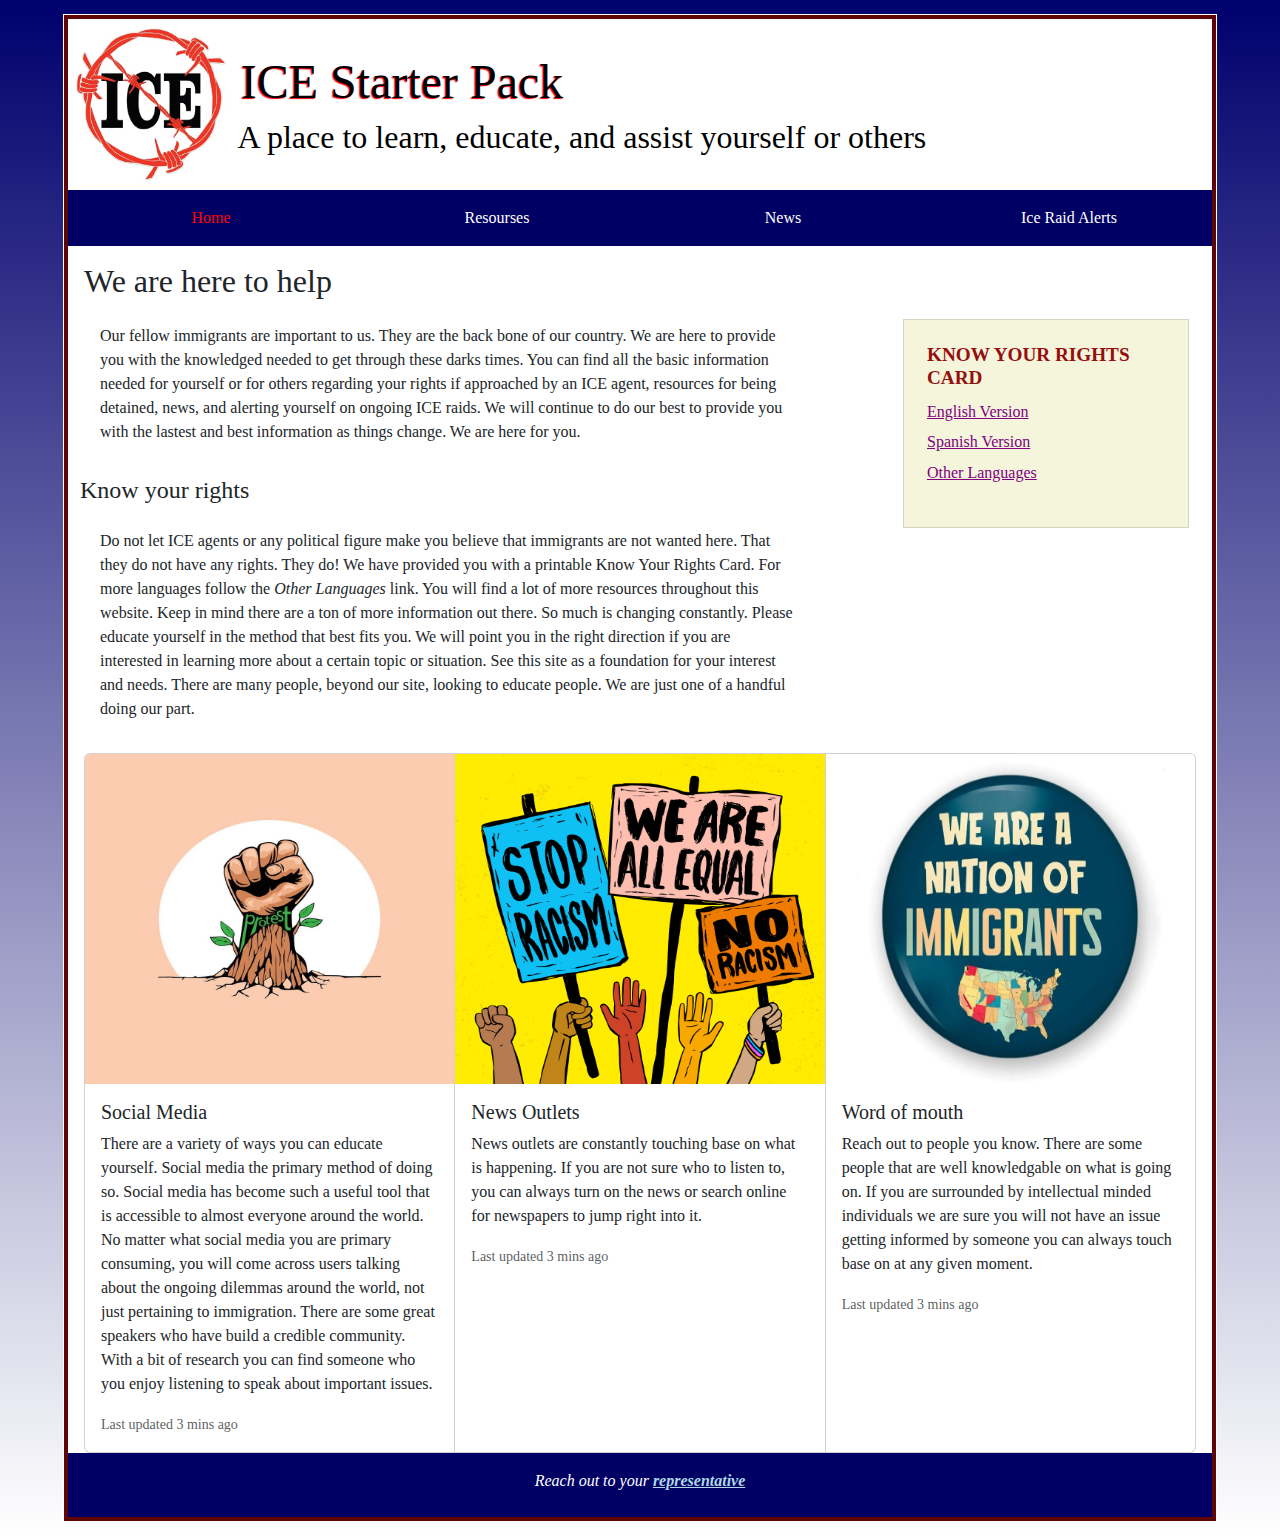
<file: index.html>
<!DOCTYPE html>
<html lang="en">
    <head>
        <meta charset="utf-8">
        <meta name="viewport" content="width=device-width; initial-scale=1">
        <title>Main</title>
        <link rel="stylesheet" href="https://cdn.jsdelivr.net/npm/bootstrap@5.3.8/dist/css/bootstrap.min.css">
        <link rel="stylesheet" href="styles/style.css">
       
    </head>
    <body>
        <header>
            <img src="images/icelogo.jpg" alt="No ICE logo">
            <h1>ICE Starter Pack</h1>
            <h2>A place to learn, educate, and assist yourself or others</h2>
        </header>
        <nav>
            <ul class="top">
                <li class="current"><a href="./index.html">Home</a></li>
                <li><a href="./resources.html">Resourses</a></li>
                <li><a href="./news.html">News</a></li>
                <li><a href="./alerts.html">Ice Raid Alerts</a></li>
            </ul>
        </nav>
        <main>
            <aside>
                <h3><span>KNOW YOUR RIGHTS CARD</span></h3>
                <ul>
                    <li><a href="images/card.png" target="_blank">English Version</a></li>
                    <li><a href="images/spanishcard.png" target="_blank">Spanish Version</a></li>
                    <li><a href="https://www.ilrc.org/red-cards-tarjetas-rojas" target="_blank">Other Languages</a></li>
                </ul>
            </aside>
            <section>
                <h1>We are here to help</h1>
                <p>Our fellow immigrants are important to us. They are the back bone of our country. We are here to provide you with the knowledged needed to get through these darks times. You can find all the basic information needed for yourself or for others regarding your rights if approached by an ICE agent, resources for being detained, news, and alerting yourself on ongoing ICE raids. We will continue to do our best to provide you with the lastest and best information as things change. We are here for you.
                </p>
            </section>
            <section>
                <h2>Know your rights</h2>
                <p>
                    Do not let ICE agents or any political figure make you believe that immigrants are not wanted here. That they do not have any rights. They do!  We have provided you with a printable Know Your Rights Card. For more languages follow the <em>Other Languages</em> link. You will find a lot of more resources throughout this website. Keep in mind there are a ton of more information out there. So much is changing constantly. Please educate yourself in the method that best fits you. We will point you in the right direction if you are interested in learning more about a certain topic or situation. See this site as a foundation for your interest and needs. There are many people, beyond our site, looking to educate people. We are just one of a handful doing our part.
                </p>
            </section>
        </main>
        <div class="card-group">
            <div class="card">
                <img src="./images/logo_protest.jpg" class="card-img-top" alt="protest logo" width="150" height="330">
                <div class="card-body">
                <h5 class="card-title">Social Media</h5>
                <p class="card-text">
                    There are a variety of ways you can educate yourself. Social media the primary method of doing so. Social media has become such a useful tool that is accessible to almost everyone around the world. No matter what social media you are primary consuming, you will come across users talking about the ongoing dilemmas around the world, not just pertaining to immigration. There are some great speakers who have build a credible community. With a bit of research you can find someone who you enjoy listening to speak about important issues.
                </p>
                <p class="card-text"><small class="text-muted">Last updated 3 mins ago</small></p>
                </div>
            </div>
            <div class="card">
                <img src="./images/stop_racism.jpg" class="card-img-top" alt="stop racism" width="150" height="330">
                <div class="card-body">
                <h5 class="card-title">News Outlets</h5>
                <p class="card-text">News outlets are constantly touching base on what is happening. If you are not sure who to listen to, you can always turn on the news or search online for newspapers to jump right into it.</p>
                <p class="card-text"><small class="text-muted">Last updated 3 mins ago</small></p>
                </div>
            </div>
            <div class="card">
                <img src="./images/country_of_immigrants.jpg" class="card-img-top" alt="Country of Immigrants" width="150" height="330">
                <div class="card-body">
                <h5 class="card-title">Word of mouth</h5>
                <p class="card-text">Reach out to people you know. There are some people that are well knowledgable on what is going on. If you are surrounded by intellectual minded individuals we are sure you will not have an issue getting informed by someone you can always touch base on at any given moment.</p>
                <p class="card-text"><small class="text-muted">Last updated 3 mins ago</small></p>
                </div>
            </div>
            </div>
        <footer>
            <p><em>Reach out to your <a href="https://www.house.gov/representatives/find-your-representative" target="_blank">representative</a></em></p>
        </footer>
    </body>
</html>
</file>
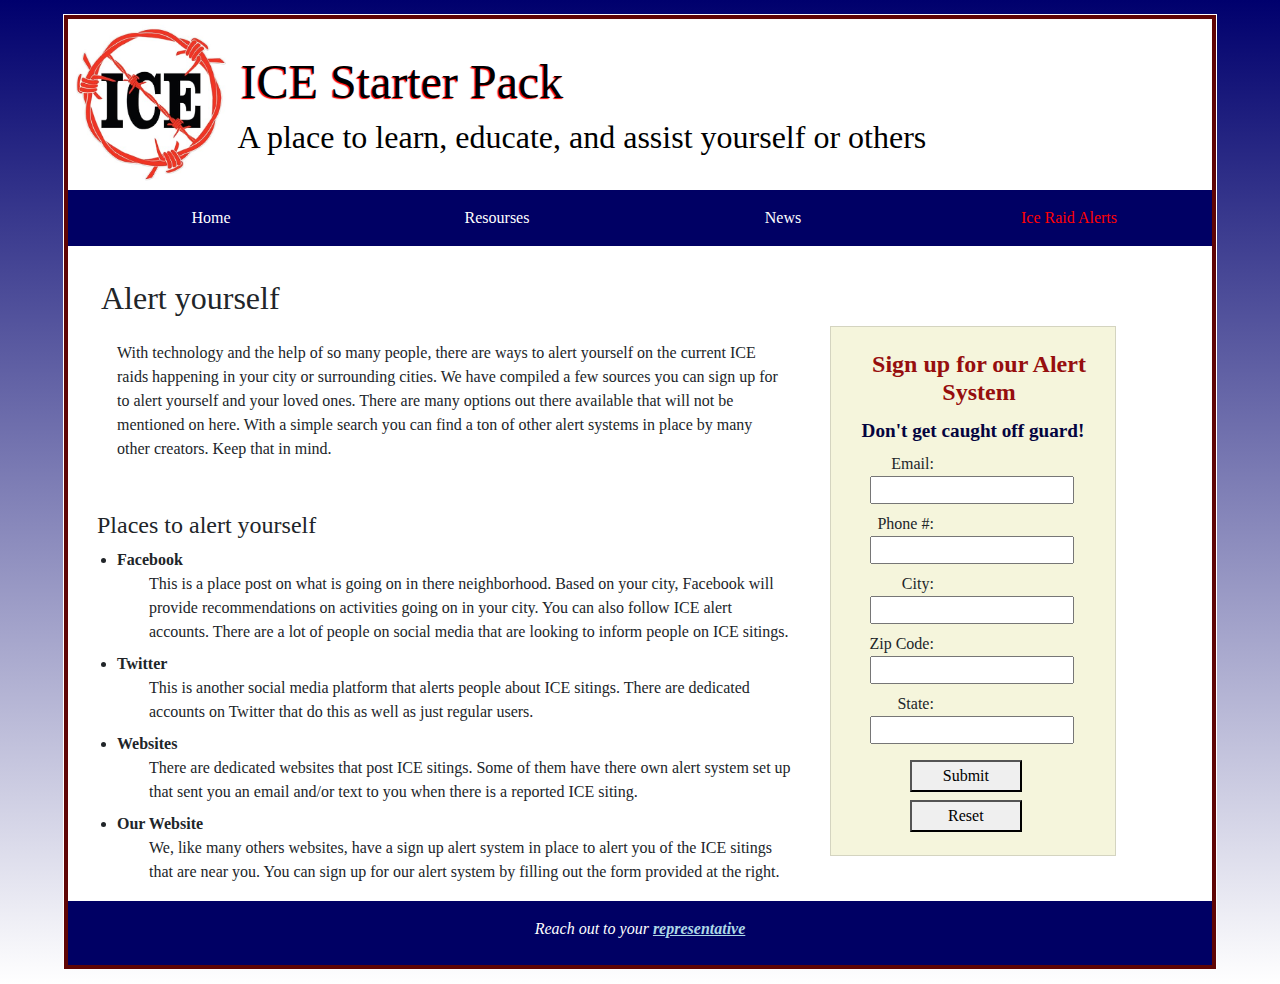
<file: alerts.html>
<!DOCTYPE html>
<html lang="en">
    <head>
        <meta charset="utf-8">
        <meta name="viewport" content="width=device-width; initial-scale=1">
        <title>Alerts</title>
        <link rel="stylesheet" href="https://cdn.jsdelivr.net/npm/bootstrap@5.3.8/dist/css/bootstrap.min.css">
        <link rel="stylesheet" href="styles/style.css">
    </head>
    <body>
        <header>
            <img src="images/icelogo.jpg" alt="No ICE logo">
            <h1>ICE Starter Pack</h1>
            <h2>A place to learn, educate, and assist yourself or others</h2>
        </header>
        <nav>
            <ul class="top">
                <li><a href="./index.html">Home</a></li>
                <li><a href="./resources.html">Resourses</a></li>
                <li><a href="./news.html">News</a></li>
                <li class="current"><a href="./alerts.html">Ice Raid Alerts</a></li>
            </ul>
        </nav>
        <main>
              <aside class="form">
                <div class="form">
                <h2>Sign up for our Alert System</h2>
                <h3>Don't get caught off guard!</h3>
              <form id="sign_up_form">
                <label for="email">Email:</label>
                <input type="text" id="email" name="email"><br>
                <label for="phone">Phone #:</label>
                <input type="text" id="sign_up" name="phone"><br>
                <label for="city">City:</label>
                <input type="text" id="city" name="city"><br>
                <label for="zip">Zip Code:</label>
                <input type="text" id="zip" name="zip"><br>
                <label for="state">State:</label>
                <input type="text" id="state" name="state"><br>
                <button>Submit</button><button>Reset</button>
              </form>
              </div>
            </aside>
            <section class="alert">
                <h1>Alert yourself</h1>
                <p>
                    With technology and the help of so many people, there are ways to alert yourself on the current ICE raids happening in your city or surrounding cities. We have compiled a few sources you can sign up for to alert yourself and your loved ones. There are many options out there available that will not be mentioned on here. With a simple search you can find a ton of other alert systems in place by many other creators. Keep that in mind.
                </p>
            </section>
            <section class="place alert">
                <h2>Places to alert yourself</h2>
                <dl>
                    <dt>Facebook</dt>
                       <dd>This is a place post on what is going on in there neighborhood. Based on your city, Facebook will provide recommendations on activities going on in your city. You can also follow ICE alert accounts. There are a lot of people on social media that are looking to inform people on ICE sitings. </dd>
                   <dt>Twitter</dt>
                       <dd>This is another social media platform that alerts people about ICE sitings. There are dedicated accounts on Twitter that do this as well as just regular users.</dd>    
                   <dt>Websites</dt>
                       <dd>There are dedicated websites that post ICE sitings. Some of them have there own alert system set up that sent you an email and/or text to you when there is a reported ICE siting. </dd>
                   <dt>Our Website</dt>
                       <dd>We, like many others websites, have a sign up alert system in place to alert you of the ICE sitings that are near you. You can sign up for our alert system by filling out the form provided at the right.</dd>
                </dl>
            </section>
          
        </main>
        <footer>
            <p><em>Reach out to your <a href="https://www.house.gov/representatives/find-your-representative" target="_blank">representative</a></em></p>
        </footer>
    </body>
</html>
</file>
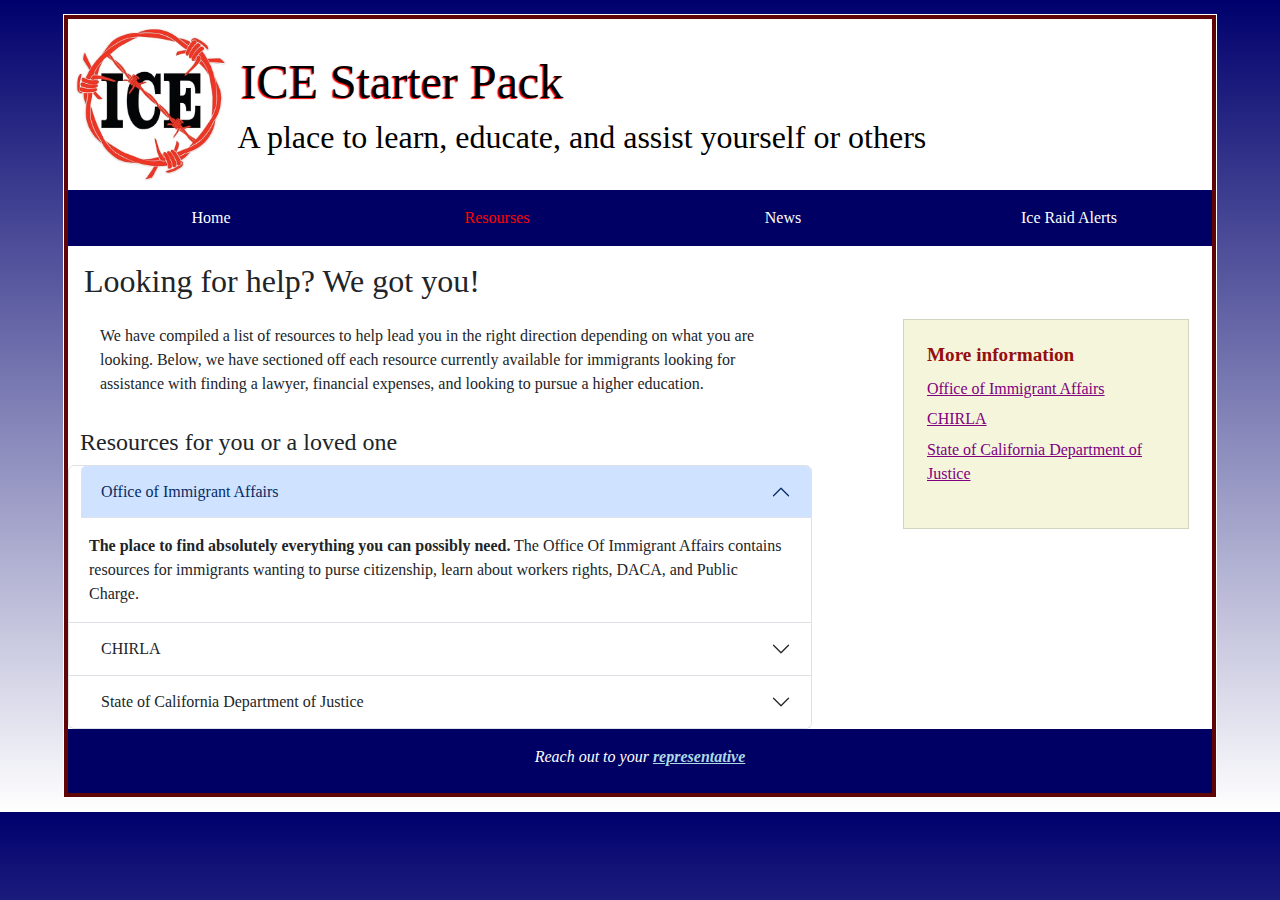
<file: resources.html>
<!DOCTYPE html>
<html lang="en">
    <head>
        <meta charset="utf-8">
        <meta name="viewport" content="width=device-width; initial-scale=1">
        <title>Resources</title>
        <link rel="stylesheet" href="https://cdn.jsdelivr.net/npm/bootstrap@5.3.8/dist/css/bootstrap.min.css">
        <link rel="stylesheet" href="styles/style.css">
    </head>
    <body>
        <header>
            <img src="images/icelogo.jpg" alt="No ICE logo">
            <h1>ICE Starter Pack</h1>
            <h2>A place to learn, educate, and assist yourself or others</h2>
        </header>
        <nav>
            <ul class="top">
                <li><a href="./index.html">Home</a></li>
                <li class="current"><a href="./resources.html">Resourses</a></li>
                <li><a href="./news.html">News</a></li>
                <li><a href="./alerts.html">Ice Raid Alerts</a></li>
            </ul>
        </nav>
        <main>
            <aside>
                <h3 class="last_aside"><span>More information</span></h3>
                <ul>
                    <li><a href="#https://oia.lacounty.gov/" target="_blank">Office of Immigrant Affairs</a></li>
                    <li><a href="https://www.chirla.org/" target="_blank">CHIRLA</a></li>
                    <li><a href="https://oag.ca.gov/" target="_blank">State of California Department of Justice</a></li>
                </ul>
            </aside>
            <section>
                <h1>Looking for help? We got you!</h1>
                <p>
                    We have compiled a list of resources to help lead you in the right direction depending on what you are looking.
                    Below, we have sectioned off each resource currently available for immigrants looking for assistance with finding a lawyer, financial 
                    expenses, and looking to pursue a higher education.

                </p>
            </section>
            <section>
                <h2>Resources for you or a loved one</h2>
                <div class="accordion" id="accordionExample">
                <div class="accordion-item">
                    <h2 class="accordion-header" id="headingOne">
                    <button class="accordion-button" type="button" data-bs-toggle="collapse" data-bs-target="#collapseOne" aria-expanded="true" aria-controls="collapseOne">
                        Office of Immigrant Affairs
                    </button>
                    </h2>
                    <div id="collapseOne" class="accordion-collapse collapse show" aria-labelledby="headingOne" data-bs-parent="#accordionExample">
                    <div class="accordion-body">
                        <strong>The place to find absolutely everything you can possibly need.</strong> The Office Of Immigrant Affairs contains resources for immigrants wanting to purse citizenship, learn about workers rights, DACA, and Public Charge. 
                    </div>
                    </div>
                </div>
                <div class="accordion-item">
                    <h2 class="accordion-header" id="headingTwo">
                    <button class="accordion-button collapsed" type="button" data-bs-toggle="collapse" data-bs-target="#collapseTwo" aria-expanded="false" aria-controls="collapseTwo">
                        CHIRLA
                    </button>
                    </h2>
                    <div id="collapseTwo" class="accordion-collapse collapse" aria-labelledby="headingTwo" data-bs-parent="#accordionExample">
                    <div class="accordion-body">
                        <strong>At CHIRLA you can access a variety of immigration legal services.</strong> You have access to student services, deportation defense, family unity legal representation, and DACA/Citizenship. If you are interested in legal services CHIRLA is the place to go.
                    </div>
                    </div>
                </div>
                <div class="accordion-item">
                    <h2 class="accordion-header" id="headingThree">
                    <button class="accordion-button collapsed" type="button" data-bs-toggle="collapse" data-bs-target="#collapseThree" aria-expanded="false" aria-controls="collapseThree">
                        State of California Department of Justice
                    </button>
                    </h2>
                    <div id="collapseThree" class="accordion-collapse collapse" aria-labelledby="headingThree" data-bs-parent="#accordionExample">
                    <div class="accordion-body">
                        <strong>The Department of Justice provides information for a list of topics, not solely immigration.</strong> If you are interested in learning about other communities and issues you can browser the website of the Department of Justice.
                    </div>
                    </div>
                </div>
                </div>
            </section>
        </main>
        <script src="https://cdn.jsdelivr.net/npm/bootstrap@5.3.8/dist/js/bootstrap.bundle.min.js"></script>
        <footer>
            <p><em>Reach out to your <a href="https://www.house.gov/representatives/find-your-representative" target="_blank">representative</a></em></p>
        </footer>
    </body>
</html>
</file>
<file: styles/style.css>
/* Universal Selector */
* {
    margin: 0;
    padding: 0;
}

html {
    background-image: linear-gradient(to top, white 0%, rgb(0, 0, 109) 100%);
}

/* Body */
body {
    font-family: Georgia, 'Times New Roman', Times, serif;
    width: 90%;
    margin: 15px auto;
    border: 4px solid rgb(95, 5, 5);
    outline: 1px solid white;
    font-size: 100%;
    background-color:  white;;
}
/* Header */
header {
    width: 100%;
}
header h1 {
    color: black;
    text-shadow: -1px 1px 1px red;
    margin-left: 4em;
    padding-top: .7em;
    font-size: 2em;
}

header h2 {
    color: rgb(0, 0, 0);
    margin-left: 5.2em;
    font-size: 1.5em;
}
header img {
    width: 8vh;
    max-width: 200px;
    min-width: 100px;
    float: left; 
    margin-left: .5em;
}



/* Applies to multiple */

h1 {
    font-size: 2em;
}

h2 { 
    font-size: 1.5em;
}

p {font-size: 1em;}

main section p {
    margin-left: 1em;
    padding: 1em;
}

main h1, main h2 { margin-left: .5em;}



/* Navigation */

nav ul.top {
    clear: both;
    list-style-type: none;
    display: flex;
    padding: 0;
}

nav ul.top li {
    width: 100%;
}
nav ul.top li a {
    text-decoration: none;
    display: block;
    text-align: center;
    color: white;
    padding: 1em;
    background-color: rgb(0, 0, 100);
    font-size: 1em;
}

nav ul.top li a:hover, nav ul.top li a:focus  {
    background-color: rgba(0, 0, 100,0.8);
}

nav ul.top li.current a {color: red;}

/* Main */

main section { 
    width: 65%;
    float: left;
}


/* lists */
section ul {
    width: 100%;
    margin-left: 3em;
    padding: 1em 0;
    font-size: 1em;
}

/* aside */
aside {
    width: 25%;
    float: right;
    padding: 2%;
    margin: 5% 2% 5% 0;
    background-color: beige;
    border: 1px solid rgba(180, 180, 165, 0.507);
    
   }
aside ul {
    list-style: none;
    padding-left: 0;
 }

aside span {
    color: rgb(150, 14, 14);
    font-weight: bold;
   }
aside ul li {
    padding: .2em 0;
}

aside ul li a {
    color: purple;
    font-size: 1em;
}
aside h3 {
    font-size: 1.2em;
    font-weight: 550;
}

/* Footer */

footer {
    clear: both;
    text-align: center;
    padding:1em 1em .5em 1em;
    background-color:  rgb(0, 0, 100);
   }

footer p {
    color: white;
   }
footer a { 
    color: lightblue;
    font-weight: bold;
}

/* Media */
@media only screen and (max-width: 2000px) {
    header h1 {
        font-size: 3em;
        margin-left: 3.6em;}
    header h2 {
        font-size: 2em;
        margin-left: 5.3em;
    }
    header img {
        width: 100%;
        max-width: 150px;
    }
}

@media only screen and (max-width: 1010px) {
    header h1 {
        font-size: 2.8em;
        margin-left: 3.6em;
        padding-top: .8em;}
    header h2 {
        font-size: 1.8em;
        margin-left: 5.5em;
    }
    header img {
        width: 100%;
        max-width: 140px;
    }
}
@media only screen and (max-width: 910px) {
    header h1 {
        font-size: 2.5em;
        margin-left: 3.8em;
        padding-top: .8em;}
    header h2 {
        font-size: 1.5em;
        margin-left: 6.2em;
    }
    header img {
        width: 100%;
        max-width: 130px;
    }
}

@media only screen and (max-width: 800px) {
    header h1 {
        font-size: 2em;
        margin-left: 4em;
        padding-top: 1em;}
    header h2 {
        font-size: 1.2em;
        margin-left: 6.5em;
    }
    header img {
        width: 100%;
        max-width: 115px;
    }
}

@media only screen and (max-width: 650px) {
    nav ul.top li a {font-size: .9em;}
}

@media only screen and (max-width: 560px) {
    nav ul.top li a {font-size: .85em;}
}

@media only screen and (max-width: 520px) {
    nav ul.top li a {font-size: .7em;}
    aside {
        display: flex;
        flex-direction: column;
    }
}

/* Section forms */

aside.form {
    margin: 4em 6em 0 0;

    

}
aside.form form label {
    float: left;
    text-align: right;
    width: 5em;
}

aside.form input { 
    margin-left: 1em;
    margin-bottom: .5em;
}
aside.form button {
    margin-top: .5em;
    margin-left: 3.5em;
    width: 7em;
    height: 2em;
}
aside.form h2, aside.form h3 {
    margin-bottom: .5em;
    text-align: center;
}

aside.form h2 {
    color: rgb(150, 14, 14);
    font-weight: 600;
}

aside.form h3 {
    color: rgb(4, 4, 63);
}



/* Alert List */
section.place dl  {
    margin-left: 2em;
}

section.place dt {
    display: list-item;
    list-style-type: disc;
}

section.place dd { margin-left: 2em;}

/* Images */
h2.move {
    clear:both;
    text-align: center;
    border-bottom: 2px solid rgba(0, 0, 0, 0.473);
    border-top: 2px solid rgba(0, 0, 0, 0.473);
    margin-bottom: 5px;
    background-color: rgba(1, 1, 77, 0.199);
    margin-left: 0;

}
div.gallery1 {
    clear:both;
    display:flex;
    flex-wrap: wrap;
    justify-content: flex-start;
   }
div.land {
    margin: 0 auto;
    border: 1px solid #ccc;
    margin-bottom: 5px;
}

div.land:hover {
    border:1px solid rgb(0, 0, 0);
}


div.gallery2 {
    clear:both;
    display:flex;
    flex-wrap: wrap;
    justify-content: flex-start;
   }
div.port {
    margin: 0 auto;
    border: 1px solid #ccc;
    margin-bottom: 5px;
}

div.port:hover {
    border:1px solid rgb(0, 0, 0);
}

div.desc {
    padding: 15px;
    text-align: center;
}

div.card-group {
    clear: both;
    padding: 0 1em;
}

/* Other */
section.alert {
    margin-bottom: 0;
    padding-bottom: 0;
}

article {
    width: 65%;
    float: left;
}

article p {
    margin-left: 1em;
    padding: 1em;
    text-align: center;
}

article h1 {
    text-align: center;
    color: rgba(120, 7, 7, 0.82);
    font-weight: bold;
}
article h5 {
    margin-left: 1em;
    text-align: center;
    color:rgb(0, 0, 0);
    padding-top: 1em;
    font-style: italic;
}
</file>
